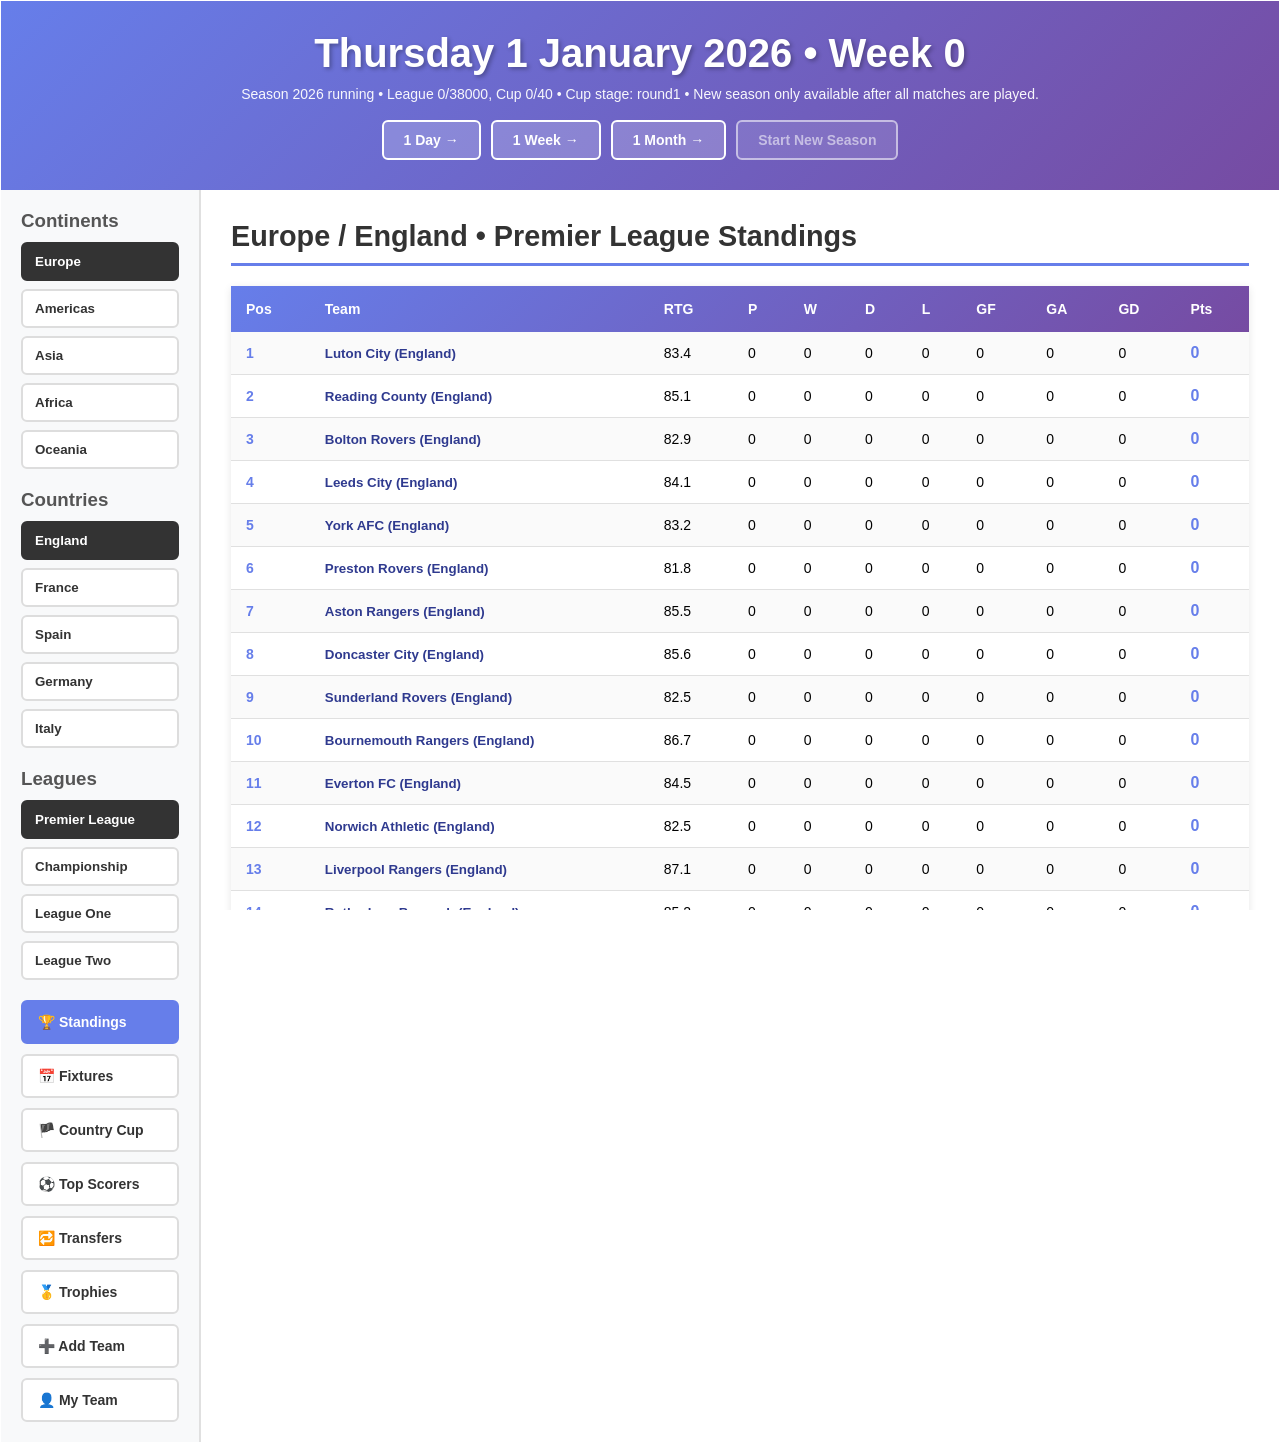
<file: game/index.html>
<!DOCTYPE html>
<html lang="en">
<head>
    <meta charset="UTF-8">
    <meta name="viewport" content="width=device-width, initial-scale=1.0">
    <title>Football League Simulator</title>
    <link rel="stylesheet" href="calender.css">
</head>
<body>
    <div class="container">
        <div class="header">
            <div class="date-display">
                <h1 id="currentDate"></h1>
                <p id="seasonStatus" class="season-status"></p>
            </div>
            <div class="navigation-buttons">
                <button class="nav-btn time-forward-btn" onclick="changeDate(1)">1 Day →</button>
                <button class="nav-btn time-forward-btn" onclick="changeDate(7)">1 Week →</button>
                <button class="nav-btn time-forward-btn" onclick="changeDate(30)">1 Month →</button>
                <button id="startNewSeasonBtn" class="nav-btn" onclick="startNewSeason()">Start New Season</button>
            </div>
        </div>

        <div class="main-content">
            <div class="sidebar">
                <h3 class="sidebar-title">Continents</h3>
                <div id="continentSelector" class="league-selector"></div>
                <h3 class="sidebar-title">Countries</h3>
                <div id="countrySelector" class="league-selector"></div>
                <h3 class="sidebar-title">Leagues</h3>
                <div id="leagueSelector" class="league-selector"></div>

                <div class="menu">
                    <button class="menu-btn active" onclick="showStandings(this)">🏆 Standings</button>
                    <button class="menu-btn" onclick="showFixtures(this)">📅 Fixtures</button>
                    <button class="menu-btn" onclick="showCup(this)">🏴 Country Cup</button>
                    <button class="menu-btn" onclick="showTopScorers(this)">⚽ Top Scorers</button>
                    <button class="menu-btn" onclick="showTransfers(this)">🔁 Transfers</button>
                    <button class="menu-btn" onclick="showTrophies(this)">🥇 Trophies</button>
                    <button class="menu-btn" onclick="showAddTeam(this)">➕ Add Team</button>
                    <button class="menu-btn" onclick="showMyTeam(this)">👤 My Team</button>
                </div>
            </div>

            <div class="content">
                <div id="standingsView" class="view active">
                    <h2 id="standingsTitle">League Standings</h2>
                    <table class="league-table">
                        <thead>
                            <tr>
                                <th>Pos</th>
                                <th>Team</th>
                                <th>RTG</th>
                                <th>P</th>
                                <th>W</th>
                                <th>D</th>
                                <th>L</th>
                                <th>GF</th>
                                <th>GA</th>
                                <th>GD</th>
                                <th>Pts</th>
                            </tr>
                        </thead>
                        <tbody id="standingsBody"></tbody>
                    </table>
                </div>

                <div id="fixturesView" class="view">
                    <h2 id="fixturesTitle">Fixtures & Results</h2>
                    <div id="fixturesContent"></div>
                </div>

                <div id="cupView" class="view">
                    <h2 id="cupTitle">English League Cup</h2>
                    <div id="cupContent"></div>
                </div>

                <div id="topScorersView" class="view">
                    <h2>Top Scorers</h2>
                    <div id="topScorersContent"></div>
                </div>

                <div id="transfersView" class="view">
                    <h2>Transfers</h2>
                    <div id="transfersContent"></div>
                </div>

                <div id="trophiesView" class="view">
                    <h2>Trophies</h2>
                    <div id="trophiesContent"></div>
                </div>

                <div id="addTeamView" class="view">
                    <h2>Add Your Team</h2>
                    <div id="addTeamContent"></div>
                </div>

                <div id="myTeamView" class="view">
                    <h2>My Team</h2>
                    <div id="myTeamContent"></div>
                </div>


    <div id="teamModal" class="team-modal" onclick="closeTeamModal(event)">
        <div class="team-modal-content" onclick="event.stopPropagation()">
            <button class="team-modal-close" onclick="closeTeamModal()">×</button>
            <h3 id="teamModalTitle">Team</h3>
            <div id="teamModalMeta" class="team-modal-meta"></div>
            <div id="teamModalPlayers"></div>
        </div>
    </div>


    <div id="fixtureModal" class="team-modal" onclick="closeFixtureModal(event)">
        <div class="team-modal-content" onclick="event.stopPropagation()">
            <button class="team-modal-close" onclick="closeFixtureModal()">×</button>
            <h3 id="fixtureModalTitle">Fixture</h3>
            <div id="fixtureModalMeta" class="team-modal-meta"></div>
            <div id="fixtureModalLineups"></div>
        </div>
    </div>


    <div id="playerModal" class="team-modal" onclick="closePlayerModal(event)">
        <div class="team-modal-content" onclick="event.stopPropagation()">
            <button class="team-modal-close" onclick="closePlayerModal()">×</button>
            <h3 id="playerModalTitle">Player</h3>
            <div id="playerModalBody"></div>
            <div id="playerModalActions"></div>
        </div>
    </div>

    <script src="league.js"></script>
    <script src="pro/del.js"></script>
    <script src="teams.js"></script>
    <script src="cup.js"></script>
    <script src="calender.js"></script>
</body>
</html>
</file>
<file: game/calender.css>
* {
    margin: 0;
    padding: 0;
    box-sizing: border-box;
}

body {
    font-family: 'Segoe UI', Tahoma, Geneva, Verdana, sans-serif;
    background: linear-gradient(135deg, #667eea 0%, #764ba2 100%);
    min-height: 100vh;
    padding: 0;
}

.container {
    width: 100vw;
    min-height: 100vh;
    background: white;
    border-radius: 0;
    box-shadow: 0 10px 40px rgba(0, 0, 0, 0.3);
    overflow: hidden;
}

.header {
    background: linear-gradient(135deg, #667eea 0%, #764ba2 100%);
    color: white;
    padding: 30px 20px;
    text-align: center;
}

.date-display h1 {
    font-size: 2.5em;
    margin-bottom: 20px;
    text-shadow: 2px 2px 4px rgba(0, 0, 0, 0.3);
}

.navigation-buttons {
    display: flex;
    gap: 10px;
    justify-content: center;
    flex-wrap: wrap;
}

.nav-btn {
    background: rgba(255, 255, 255, 0.2);
    color: white;
    border: 2px solid white;
    padding: 10px 20px;
    border-radius: 6px;
    cursor: pointer;
    font-size: 14px;
    font-weight: bold;
    transition: all 0.3s ease;
}

.nav-btn:hover {
    background: white;
    color: #667eea;
    transform: translateY(-2px);
    box-shadow: 0 5px 15px rgba(0, 0, 0, 0.2);
}

.main-content {
    display: flex;
    min-height: 600px;
}

.sidebar {
    width: 200px;
    background: #f8f9fa;
    border-right: 2px solid #e0e0e0;
    padding: 20px;
}

.menu {
    display: flex;
    flex-direction: column;
    gap: 10px;
}

.menu-btn {
    background: white;
    border: 2px solid #ddd;
    padding: 12px 15px;
    border-radius: 6px;
    cursor: pointer;
    font-size: 14px;
    font-weight: 600;
    color: #333;
    transition: all 0.3s ease;
    text-align: left;
}

.menu-btn:hover {
    background: #667eea;
    color: white;
    border-color: #667eea;
}

.menu-btn.active {
    background: #667eea;
    color: white;
    border-color: #667eea;
}

.content {
    flex: 1;
    padding: 30px;
    overflow-y: auto;
    max-height: calc(100vh - 180px);
}

.view {
    display: none;
}

.view.active {
    display: block;
}

.content h2 {
    color: #333;
    margin-bottom: 20px;
    font-size: 1.8em;
    border-bottom: 3px solid #667eea;
    padding-bottom: 10px;
}

.league-table {
    width: 100%;
    border-collapse: collapse;
    background: white;
    box-shadow: 0 2px 8px rgba(0, 0, 0, 0.1);
}

.league-table thead {
    background: linear-gradient(135deg, #667eea 0%, #764ba2 100%);
    color: white;
}

.league-table th {
    padding: 15px;
    text-align: left;
    font-weight: 600;
    font-size: 14px;
}

.league-table td {
    padding: 12px 15px;
    border-bottom: 1px solid #e0e0e0;
    font-size: 14px;
}

.league-table tbody tr:hover {
    background: #f5f5f5;
}

.league-table tbody tr:nth-child(odd) {
    background: #fafafa;
}

.league-table td:first-child {
    font-weight: bold;
    color: #667eea;
}

.league-table td:nth-child(2) {
    font-weight: 600;
    color: #333;
}

.league-table .pts {
    font-weight: bold;
    color: #667eea;
    font-size: 16px;
}

#fixturesContent,
#cupContent {
    display: grid;
    grid-template-columns: repeat(auto-fill, minmax(350px, 1fr));
    gap: 15px;
}

.cup-table-card {
    grid-column: 1 / -1;
    margin-top: 8px;
}

.fixture-card {
    background: white;
    border: 2px solid #e0e0e0;
    border-radius: 8px;
    padding: 15px;
    transition: all 0.3s ease;
    cursor: pointer;
}

.fixture-card:hover {
    box-shadow: 0 5px 15px rgba(0, 0, 0, 0.15);
    border-color: #667eea;
}

.fixture-card.past {
    background: #f0f0f0;
    opacity: 0.8;
}

.fixture-card.today {
    border-left: 4px solid #ff6b6b;
}

.fixture-card.upcoming {
    border-left: 4px solid #667eea;
}

.fixture-date {
    font-size: 12px;
    color: #999;
    margin-bottom: 8px;
}

.fixture-match {
    display: flex;
    justify-content: space-between;
    align-items: center;
    margin: 10px 0;
    gap: 10px;
}

.team-name {
    flex: 1;
    font-weight: 600;
    color: #333;
    font-size: 13px;
}

.match-score {
    background: #667eea;
    color: white;
    padding: 5px 15px;
    border-radius: 4px;
    font-weight: bold;
    min-width: 60px;
    text-align: center;
}

.fixture-card.upcoming .match-score {
    background: #ddd;
    color: #666;
}

.fixture-status {
    font-size: 12px;
    color: #999;
    margin-top: 10px;
    text-align: center;
    font-style: italic;
}

.section-title {
    grid-column: 1 / -1;
    color: #667eea;
    margin-top: 20px;
    font-size: 1.2em;
    font-weight: bold;
    border-bottom: 2px solid #667eea;
    padding-bottom: 10px;
}

@media (max-width: 768px) {
    .main-content {
        flex-direction: column;
    }

    .sidebar {
        width: 100%;
        border-right: none;
        border-bottom: 2px solid #e0e0e0;
    }

    .menu {
        flex-direction: row;
        flex-wrap: wrap;
    }

    .menu-btn {
        flex: 1;
        min-width: 120px;
    }

    .navigation-buttons {
        flex-direction: column;
    }

    .nav-btn {
        width: 100%;
    }

    #fixturesContent,
    #cupContent {
        grid-template-columns: 1fr;
    }

    .content {
        max-height: none;
    }
}

@keyframes slideIn {
    from {
        opacity: 0;
        transform: translateY(10px);
    }
    to {
        opacity: 1;
        transform: translateY(0);
    }
}

.view.active {
    animation: slideIn 0.3s ease;
}

.season-status {
    margin-top: -10px;
    margin-bottom: 18px;
    font-size: 14px;
    opacity: 0.95;
}

.sidebar-title {
    color: #555;
    margin-bottom: 10px;
}

.league-selector {
    display: flex;
    flex-direction: column;
    gap: 8px;
    margin-bottom: 20px;
}

.league-btn {
    background: white;
    border: 2px solid #ddd;
    padding: 10px 12px;
    border-radius: 6px;
    cursor: pointer;
    text-align: left;
    font-weight: 600;
    color: #333;
}

.league-btn:hover {
    border-color: #667eea;
    color: #667eea;
}

.league-btn.active {
    background: #333;
    border-color: #333;
    color: white;
}

#startNewSeasonBtn:disabled {
    pointer-events: none;
}

#trophiesContent {
    display: grid;
    grid-template-columns: repeat(auto-fit, minmax(280px, 1fr));
    gap: 16px;
}

.trophy-season {
    border: 1px solid #d9d9ff;
    border-radius: 12px;
    padding: 16px;
    background: linear-gradient(145deg, #ffffff 0%, #f6f6ff 100%);
    box-shadow: 0 8px 20px rgba(102, 126, 234, 0.10);
}

.trophy-season h3 {
    margin-bottom: 12px;
    color: #4b4f8f;
    border-bottom: 2px solid #ececff;
    padding-bottom: 8px;
}

.trophy-division {
    padding: 10px 0;
    border-top: 1px solid #ececff;
    line-height: 1.6;
    font-size: 14px;
}

.trophy-division strong {
    color: #333;
}

.top-scorers-section {
    margin-bottom: 24px;
}

.top-scorers-section h3 {
    margin-bottom: 12px;
    color: #444;
}

.time-forward-btn:disabled,
#startNewSeasonBtn:disabled {
    filter: grayscale(0.25);
}

.team-link {
    background: none;
    border: none;
    color: #2f3a8f;
    font-weight: 700;
    cursor: pointer;
    text-align: left;
    padding: 0;
}

.team-link:hover {
    text-decoration: underline;
}

.player-link {
    background: none;
    border: none;
    color: #2f3a8f;
    font-weight: 700;
    cursor: pointer;
    text-align: left;
    padding: 0;
}

.player-link:hover {
    text-decoration: underline;
}

.team-modal {
    position: fixed;
    inset: 0;
    background: rgba(0, 0, 0, 0.5);
    display: none;
    align-items: center;
    justify-content: center;
    z-index: 1000;
}

.team-modal.open {
    display: flex;
}

.team-modal-content {
    width: min(760px, 95vw);
    max-height: 85vh;
    overflow: auto;
    background: white;
    border-radius: 12px;
    padding: 18px;
    position: relative;
}

.team-modal-close {
    position: absolute;
    right: 12px;
    top: 10px;
    border: none;
    background: transparent;
    font-size: 26px;
    cursor: pointer;
}

.team-modal-meta {
    color: #666;
    margin-bottom: 12px;
}

.team-player-row {
    display: grid;
    grid-template-columns: 1.6fr .45fr .55fr .65fr .55fr .35fr .35fr;
    gap: 8px;
    padding: 8px 0;
    border-top: 1px solid #eee;
    font-size: 14px;
}

.team-player-row.head {
    font-weight: 700;
    border-top: 2px solid #ddd;
}

.fixture-click-hint {
    font-size: 11px;
    color: #888;
    margin-top: 8px;
    text-align: right;
}

.lineup-grid {
    display: grid;
    grid-template-columns: 1fr 1fr;
    gap: 14px;
}

.lineup-box {
    border: 1px solid #ececff;
    border-radius: 10px;
    padding: 10px;
    background: #fafaff;
}

.lineup-box h4 {
    margin-bottom: 8px;
    color: #333;
}

@media (max-width: 768px) {
    .lineup-grid {
        grid-template-columns: 1fr;
    }
}

.team-player-row.clickable {
    cursor: pointer;
}

.team-player-row.clickable:hover {
    background: #f2f4ff;
}

.player-buy-section {
    display: flex;
    gap: 12px;
    align-items: center;
    margin-top: 16px;
    padding: 12px;
    border: 1px solid #d8ddff;
    border-radius: 10px;
    background: #f6f7ff;
}

.player-buy-section label {
    font-weight: 700;
    color: #333;
}

.player-buy-section select {
    margin-left: 8px;
    padding: 8px 10px;
    border-radius: 8px;
    border: 1px solid #ccc;
}

.transfer-btn {
    background: #667eea;
    color: white;
    border: none;
    padding: 10px 18px;
    border-radius: 8px;
    cursor: pointer;
    font-weight: 700;
}

.transfer-btn:hover {
    background: #5465d4;
}

.transfer-table {
    width: 100%;
    border-collapse: collapse;
}

.transfer-table th,
.transfer-table td {
    padding: 12px 15px;
    border-bottom: 1px solid #e0e0e0;
    font-size: 14px;
}

.transfer-table tbody tr:hover {
    background: #f8f9ff;
}

/* Game-like polish */
.container {
    border: 1px solid rgba(255, 255, 255, 0.2);
}

.fixture-card {
    background: linear-gradient(135deg, #ffffff 0%, #f5f7ff 100%);
    border-color: #d8ddff;
}

.fixture-card.today {
    background: linear-gradient(135deg, #fff7f7 0%, #ffecec 100%);
}

.match-score {
    box-shadow: inset 0 0 0 1px rgba(255,255,255,0.2), 0 4px 10px rgba(102,126,234,0.25);
}

.team-modal-content {
    background: linear-gradient(180deg, #ffffff 0%, #f7f8ff 100%);
    box-shadow: 0 20px 60px rgba(34, 40, 90, 0.35);
}

.fixture-team-summary {
    display: grid;
    grid-template-columns: 1fr auto 1fr;
    gap: 12px;
    margin-bottom: 14px;
    background: #eef1ff;
    border: 1px solid #d9e0ff;
    border-radius: 10px;
    padding: 10px;
}

.fixture-team-side {
    padding: 8px;
    border-radius: 8px;
    background: white;
    border: 1px solid #e2e7ff;
    line-height: 1.4;
}

.fixture-team-side h4 {
    margin-bottom: 6px;
}

.fixture-team-score {
    display: flex;
    align-items: center;
    justify-content: center;
    font-size: 22px;
    font-weight: 800;
    color: #2f3a8f;
    padding: 0 8px;
}

.fixture-team-side.home strong {
    color: #2b4eff;
}

.fixture-team-side.away strong {
    color: #9c2bff;
}
</file>
